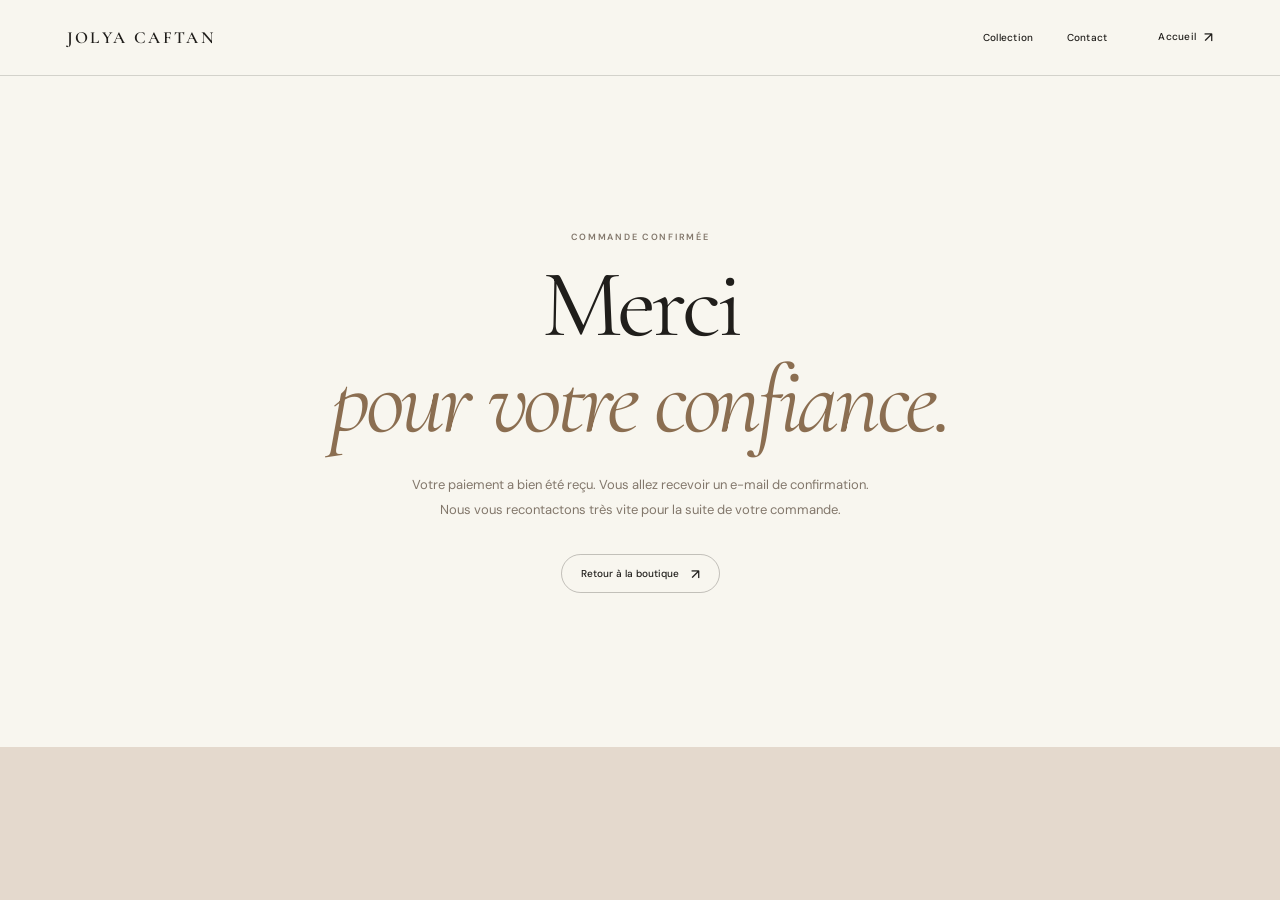
<file: merci.html>
<!DOCTYPE html>
<html lang="fr">
<head>
  <meta charset="UTF-8">
  <meta name="viewport" content="width=device-width, initial-scale=1">
  <meta name="theme-color" content="#e8dfd3">
  <meta name="robots" content="noindex">
  <title>Merci — JOLYA CAFTAN</title>
  <link rel="preconnect" href="https://fonts.googleapis.com">
  <link rel="preconnect" href="https://fonts.gstatic.com" crossorigin>
  <link href="https://fonts.googleapis.com/css2?family=Cormorant+Garamond:wght@400;500;600&family=DM+Sans:wght@400;500;600&display=swap" rel="stylesheet">
  <link rel="stylesheet" href="style.css">
</head>
<body>
  <header class="site-header">
    <a class="brand" href="index.html">JOLYA CAFTAN</a>
    <nav class="navigation" aria-label="Navigation principale">
      <a href="index.html#collection">Collection</a>
      <a href="index.html#contact">Contact</a>
    </nav>
    <a class="header-link" href="index.html">Accueil <span aria-hidden="true">↗</span></a>
  </header>

  <main class="thanks">
    <p class="eyebrow">Commande confirmée</p>
    <h1>Merci<br><em>pour votre confiance.</em></h1>
    <p>
      Votre paiement a bien été reçu. Vous allez recevoir un e-mail de
      confirmation. Nous vous recontactons très vite pour la suite de votre commande.
    </p>
    <a class="discover-button" href="index.html">Retour à la boutique <span aria-hidden="true">↗</span></a>
  </main>
</body>
</html>
</file>
<file: style.css>
/* =========================================
   JOLYA CAFTAN
   Editorial fashion — Collection Signature
   Ivoire, pierre, noir doux et champagne
   ========================================= */

:root {
  --page: #e4d9cd;
  --paper: #f8f6ef;
  --paper-dark: #eee8de;
  --ink: #201e1b;
  --muted: #82776b;
  --accent: #8b6e51;
  --line: rgba(32, 30, 27, 0.17);

  --serif: "Cormorant Garamond", Georgia, serif;
  --sans: "DM Sans", Arial, sans-serif;

  --gutter: clamp(20px, 5.2vw, 78px);
  --content-width: 1600px;
}

/* RESET */

* {
  box-sizing: border-box;
}

html {
  scroll-behavior: smooth;
  scroll-padding-top: 30px;
}

body {
  margin: 0;
  background: var(--page);
  color: var(--ink);
  font-family: var(--sans);
  font-size: 14px;
  line-height: 1.6;
  -webkit-font-smoothing: antialiased;
  text-rendering: optimizeLegibility;
}

img {
  display: block;
  width: 100%;
  height: 100%;
  object-fit: cover;
}

a {
  color: inherit;
  text-decoration: none;
}

button,
input,
textarea {
  font: inherit;
}

::selection {
  color: var(--paper);
  background: var(--accent);
}

/* =========================================
   HEADER — LOGO À GAUCHE, NAVIGATION À DROITE
   ========================================= */

.site-header {
  width: min(100%, var(--content-width));
  min-height: 76px;
  margin: 0 auto;
  padding: 0 var(--gutter);

  display: grid;
  grid-template-columns: 1fr auto auto;
  align-items: center;
  gap: clamp(22px, 4vw, 65px);

  background: var(--paper);
  border-bottom: 1px solid var(--line);
}

.brand {
  justify-self: start;
  font-family: var(--serif);
  font-size: 17px;
  font-weight: 600;
  letter-spacing: 0.14em;
  white-space: nowrap;
}

.navigation {
  display: flex;
  align-items: center;
  justify-content: center;
  gap: clamp(18px, 2.6vw, 38px);
}

.navigation a,
.header-link {
  font-size: 10px;
  font-weight: 500;
  letter-spacing: 0.025em;
  white-space: nowrap;
  transition: opacity 0.25s ease;
}

.navigation a:hover,
.header-link:hover {
  opacity: 0.55;
}

.header-link {
  display: inline-flex;
  align-items: center;
  gap: 8px;
}

.header-link span {
  font-size: 14px;
}

/* =========================================
   HERO — COMPOSITION ÉDITORIALE
   ========================================= */

.hero {
  position: relative;
  isolation: isolate;

  width: min(100%, var(--content-width));
  min-height: 760px;
  margin: 0 auto;
  padding: 25px var(--gutter) 32px;

  overflow: hidden;
  background: var(--paper);
}

.hero-topline {
  display: flex;
  align-items: center;
  justify-content: space-between;
  gap: 16px;

  color: var(--muted);
  font-size: 9px;
  font-weight: 500;
  letter-spacing: 0.12em;
  text-transform: uppercase;
}

.hero-heading {
  position: relative;
  z-index: 3;
  margin-top: clamp(80px, 11vw, 150px);
  pointer-events: none;
}

.eyebrow {
  margin: 0 0 12px;

  color: var(--muted);
  font-size: 9px;
  font-weight: 600;
  letter-spacing: 0.19em;
  line-height: 1.7;
  text-transform: uppercase;
}

.hero-heading .eyebrow {
  margin-left: 4px;
}

.hero-heading h1 {
  position: relative;
  z-index: 3;

  margin: 0;
  font-family: var(--serif);
  font-size: clamp(86px, 13.8vw, 190px);
  font-weight: 400;
  letter-spacing: -0.075em;
  line-height: 0.72;
  white-space: nowrap;
}

.hero-heading h1 span {
  display: block;
  margin-top: 0.16em;
  margin-left: clamp(35px, 9vw, 145px);

  font-size: 0.58em;
  font-style: italic;
  font-weight: 400;
  letter-spacing: -0.055em;
  line-height: 0.95;
}

/* Grande photo centrale */

.hero-visual {
  position: relative;
  z-index: 1;

  width: 79%;
  height: clamp(370px, 46vw, 570px);

  margin-top: clamp(-48px, -4.2vw, -22px);
  margin-left: 7%;

  overflow: hidden;
  background: #d9cabb;
}

.hero-visual img {
  object-position: center 43%;
  transition: transform 0.8s ease;
}

.hero-visual:hover img {
  transform: scale(1.015);
}

.image-note {
  position: absolute;
  right: 18px;
  bottom: 15px;
  z-index: 2;

  margin: 0;
  color: white;

  font-size: 8px;
  font-weight: 500;
  letter-spacing: 0.12em;
  text-align: right;
  text-shadow: 0 1px 8px rgba(0, 0, 0, 0.45);
  text-transform: uppercase;
}

/* Ligne sous la photo */

.hero-footer {
  position: absolute;
  right: var(--gutter);
  bottom: 31px;
  left: var(--gutter);
  z-index: 4;

  display: flex;
  align-items: flex-end;
  justify-content: space-between;
  gap: 20px;
}

.hero-caption .eyebrow {
  margin-bottom: 2px;
}

.hero-caption h2 {
  margin: 0;
  font-family: var(--serif);
  font-size: clamp(30px, 4vw, 48px);
  font-weight: 400;
  letter-spacing: -0.035em;
  line-height: 1;
}

.discover-button {
  display: inline-flex;
  align-items: center;
  justify-content: center;
  gap: 12px;

  min-height: 39px;
  padding: 0 19px;

  border: 1px solid rgba(32, 30, 27, 0.25);
  border-radius: 999px;
  background: transparent;

  font-size: 10px;
  font-weight: 500;
  white-space: nowrap;

  transition:
    background 0.25s ease,
    color 0.25s ease,
    border-color 0.25s ease;
}

.discover-button span {
  font-size: 14px;
}

.discover-button:hover {
  background: var(--ink);
  border-color: var(--ink);
  color: var(--paper);
}

/* =========================================
   COLLECTION — GRANDES PHOTOS, ESPACES AÉRÉS
   ========================================= */

.collection {
  width: min(100%, var(--content-width));
  margin: 0 auto;
  padding: clamp(90px, 12vw, 165px) var(--gutter);

  background: var(--paper);
  border-top: 1px solid var(--line);
}

.section-intro {
  max-width: 800px;
  margin: 0 0 clamp(48px, 7vw, 90px);
}

.section-intro .eyebrow {
  margin-bottom: 18px;
}

.section-intro h2 {
  margin: 0;

  font-family: var(--serif);
  font-size: clamp(52px, 7vw, 92px);
  font-weight: 400;
  letter-spacing: -0.045em;
  line-height: 0.95;
}

.section-intro h2 em {
  color: var(--accent);
  font-weight: 400;
}

.section-description {
  max-width: 410px;
  margin: 25px 0 0;

  color: var(--muted);
  font-size: 13px;
  line-height: 1.9;
}

.collection-grid {
  display: grid;
  grid-template-columns: repeat(3, minmax(0, 1fr));
  gap: clamp(18px, 3vw, 44px);
}

.collection-item {
  min-width: 0;
}

.collection-image {
  display: block;
  aspect-ratio: 3 / 4;
  overflow: hidden;
  background: var(--paper-dark);
}

.collection-image img {
  transition: transform 0.7s ease;
}

.collection-image:hover img {
  transform: scale(1.035);
}

.item-information {
  display: flex;
  align-items: flex-start;
  justify-content: space-between;
  gap: 12px;
  margin-top: 22px;
}

.item-category {
  margin: 0 0 8px;

  color: var(--muted);
  font-size: 9px;
  font-weight: 500;
  letter-spacing: 0.12em;
  text-transform: uppercase;
}

.item-information h3 {
  margin: 0;

  font-family: var(--serif);
  font-size: clamp(25px, 2.7vw, 37px);
  font-weight: 500;
  letter-spacing: -0.025em;
  line-height: 1.08;
}

.item-price {
  flex-shrink: 0;
  margin: 5px 0 0;

  font-size: 11px;
  font-weight: 500;
  white-space: nowrap;
}

.item-description {
  margin: 9px 0 0;

  color: var(--muted);
  font-size: 12px;
}

.text-link {
  display: inline-flex;
  align-items: center;
  gap: 12px;

  margin-top: 55px;
  padding-bottom: 7px;

  border-bottom: 1px solid var(--line);

  font-size: 10px;
  font-weight: 500;
  letter-spacing: 0.04em;
}

.text-link span {
  font-size: 14px;
}

/* =========================================
   MAISON — PHOTO ET TEXTE
   ========================================= */

.brand-story {
  display: grid;
  grid-template-columns: 1fr 1fr;
  align-items: stretch;

  width: min(100%, var(--content-width));
  margin: 0 auto;

  background: #e9dfd2;
}

.story-visual {
  min-height: 570px;
  overflow: hidden;
  background: #d8c7b6;
}

.story-visual img {
  transition: transform 0.8s ease;
}

.story-visual:hover img {
  transform: scale(1.02);
}

.story-content {
  display: flex;
  flex-direction: column;
  align-items: flex-start;
  justify-content: center;

  padding: clamp(38px, 7vw, 100px);
}

.story-content .eyebrow {
  margin-bottom: 20px;
}

.story-content h2 {
  margin: 0;

  font-family: var(--serif);
  font-size: clamp(45px, 5.5vw, 74px);
  font-weight: 400;
  letter-spacing: -0.045em;
  line-height: 0.98;
}

.story-content h2 em {
  color: var(--accent);
  font-weight: 400;
}

.story-content > p:not(.eyebrow) {
  max-width: 420px;
  margin: 25px 0 0;

  color: #655c51;
  font-size: 13px;
  line-height: 2;
}

.story-content .text-link {
  margin-top: 30px;
}

/* =========================================
   CONTACT
   ========================================= */

.contact {
  width: min(100%, var(--content-width));
  margin: 0 auto;
  padding: clamp(85px, 11vw, 145px) var(--gutter);

  background: #d8c6b3;
  text-align: center;
}

.contact .eyebrow {
  margin-bottom: 20px;
}

.contact h2 {
  margin: 0;

  font-family: var(--serif);
  font-size: clamp(45px, 6.5vw, 80px);
  font-weight: 400;
  letter-spacing: -0.04em;
  line-height: 1.02;
}

.contact h2 em {
  color: #72553e;
  font-weight: 400;
}

.contact > p:not(.eyebrow) {
  max-width: 480px;
  margin: 24px auto 30px;

  color: #65584b;
  font-size: 13px;
  line-height: 1.9;
}

/* =========================================
   FOOTER
   ========================================= */

.site-footer {
  width: min(100%, var(--content-width));
  margin: 0 auto;
  padding: 42px var(--gutter) 20px;

  background: var(--paper);
}

.footer-brand {
  display: inline-block;

  font-family: var(--serif);
  font-size: 26px;
  font-weight: 500;
  letter-spacing: 0.14em;
}

.footer-tagline {
  margin: 7px 0 22px;

  color: var(--muted);
  font-size: 12px;
}

.footer-navigation {
  display: flex;
  flex-wrap: wrap;
  gap: 22px;
  margin-bottom: 35px;
}

.footer-navigation a {
  font-size: 10px;
  transition: opacity 0.2s ease;
}

.footer-navigation a:hover {
  opacity: 0.55;
}

.footer-bottom {
  display: flex;
  align-items: center;
  justify-content: space-between;
  gap: 15px;

  padding-top: 17px;
  border-top: 1px solid var(--line);

  color: var(--muted);
  font-size: 10px;
}

/* ACCESSIBILITÉ */

:focus-visible {
  outline: 2px solid var(--accent);
  outline-offset: 4px;
}

@media (prefers-reduced-motion: reduce) {
  *,
  *::before,
  *::after {
    scroll-behavior: auto !important;
    transition-duration: 0.01ms !important;
  }
}

/* =========================================
   TABLETTES
   ========================================= */

@media (max-width: 900px) {
  .site-header {
    grid-template-columns: 1fr auto;
    gap: 18px;
    padding-top: 18px;
    padding-bottom: 18px;
  }

  .navigation {
    grid-column: 1 / -1;
    grid-row: 2;
    justify-content: center;
    flex-wrap: wrap;
    gap: 14px 25px;
  }

  .header-link {
    grid-column: 2;
    grid-row: 1;
  }

  .hero {
    min-height: 700px;
  }

  .hero-heading {
    margin-top: 115px;
  }

  .hero-heading h1 {
    font-size: clamp(83px, 14vw, 130px);
  }

  .hero-visual {
    width: 86%;
    height: 450px;
    margin-left: 4%;
  }

  .brand-story {
    grid-template-columns: 1fr 1fr;
  }

  .story-visual {
    min-height: 450px;
  }

  .story-content {
    padding: 38px;
  }
}

/* =========================================
   MOBILE
   ========================================= */

@media (max-width: 600px) {
  :root {
    --gutter: 18px;
  }

  body {
    font-size: 13px;
  }

  .site-header {
    min-height: 0;
    padding: 20px var(--gutter) 16px;
    gap: 16px 10px;
  }

  .brand {
    font-size: 16px;
    letter-spacing: 0.1em;
  }

  .navigation {
    gap: 12px 19px;
  }

  .navigation a,
  .header-link {
    font-size: 9px;
  }

  .header-link {
    gap: 4px;
  }

  .hero {
    min-height: 0;
    padding: 20px var(--gutter) 30px;
  }

  .hero-topline {
    gap: 12px;
    font-size: 7px;
    letter-spacing: 0.08em;
  }

  .hero-heading {
    margin-top: 95px;
  }

  .hero-heading .eyebrow {
    margin-bottom: 15px;
    font-size: 8px;
  }

  .hero-heading h1 {
    font-size: clamp(56px, 14.2vw, 85px);
    letter-spacing: -0.075em;
    line-height: 0.78;
  }

  .hero-heading h1 span {
    margin-top: 0.2em;
    margin-left: 7%;
    font-size: 0.62em;
    line-height: 0.95;
  }

  .hero-visual {
    width: 92%;
    height: auto;
    aspect-ratio: 4 / 5;
    margin-top: -3px;
    margin-left: 3%;
  }

  .hero-visual img {
    object-position: center 40%;
  }

  .image-note {
    right: 11px;
    bottom: 10px;
    max-width: 75%;
    font-size: 7px;
  }

  .hero-footer {
    position: static;
    margin-top: 20px;
    gap: 12px;
  }

  .hero-caption .eyebrow {
    margin-bottom: 5px;
    font-size: 7px;
  }

  .hero-caption h2 {
    font-size: 31px;
  }

  .discover-button {
    min-height: 36px;
    padding: 0 13px;
    gap: 7px;
    font-size: 9px;
  }

  .collection {
    padding-top: 76px;
    padding-bottom: 76px;
  }

  .section-intro {
    margin-bottom: 35px;
  }

  .section-intro h2 {
    font-size: clamp(43px, 11vw, 62px);
    line-height: 0.99;
  }

  .section-description {
    margin-top: 18px;
    font-size: 12px;
  }

  .collection-grid {
    grid-template-columns: 1fr;
    gap: 38px;
  }

  .collection-image {
    aspect-ratio: 4 / 5;
  }

  .item-information {
    margin-top: 17px;
  }

  .item-information h3 {
    font-size: 30px;
  }

  .text-link {
    margin-top: 35px;
  }

  .brand-story {
    grid-template-columns: 1fr;
  }

  .story-visual {
    min-height: 0;
    aspect-ratio: 4 / 5;
  }

  .story-content {
    padding: 52px var(--gutter) 60px;
  }

  .story-content h2 {
    font-size: clamp(46px, 11vw, 63px);
  }

  .story-content > p:not(.eyebrow) {
    font-size: 12px;
  }

  .contact {
    padding: 76px var(--gutter);
  }

  .contact h2 {
    font-size: clamp(42px, 10vw, 58px);
  }

  .contact > p:not(.eyebrow) {
    font-size: 12px;
  }

  .site-footer {
    padding: 34px var(--gutter) 18px;
  }

  .footer-brand {
    font-size: 24px;
  }

  .footer-navigation {
    gap: 17px;
    margin-bottom: 27px;
  }

  .footer-bottom {
    align-items: flex-start;
    flex-direction: column;
    gap: 7px;
  }
}

/* PETITS ÉCRANS */

@media (max-width: 360px) {
  .brand {
    font-size: 14px;
  }

  .navigation {
    gap: 11px 14px;
  }

  .hero-heading h1 {
    font-size: 52px;
  }

  .hero-caption h2 {
    font-size: 27px;
  }

  .discover-button {
    padding: 0 10px;
  }
}

/* =========================================
   BOUTIQUE — ACHAT, ÉPUISÉ, CONTACTS
   ========================================= */

.collection-empty {
  grid-column: 1 / -1;
  margin: 0;
  color: var(--muted);
  font-size: 13px;
}

.collection-image {
  position: relative;
}

.sold-out-badge {
  position: absolute;
  top: 14px;
  left: 14px;
  padding: 6px 12px;
  border-radius: 999px;
  background: var(--paper);
  font-size: 9px;
  font-weight: 600;
  letter-spacing: 0.14em;
  text-transform: uppercase;
}

.is-sold-out .collection-image img {
  opacity: 0.6;
}

.item-actions {
  display: flex;
  flex-wrap: wrap;
  align-items: center;
  gap: 18px;
  margin-top: 18px;
}

.buy-button {
  display: inline-flex;
  align-items: center;
  gap: 10px;
  min-height: 39px;
  padding: 0 20px;
  border: 1px solid var(--ink);
  border-radius: 999px;
  background: var(--ink);
  color: var(--paper);
  font-size: 10px;
  font-weight: 500;
  letter-spacing: 0.04em;
  transition: background 0.25s ease, color 0.25s ease;
}

.buy-button span {
  font-size: 14px;
}

.buy-button:hover {
  background: transparent;
  color: var(--ink);
}

.buy-button.is-disabled {
  border-color: var(--line);
  background: transparent;
  color: var(--muted);
  cursor: not-allowed;
}

.item-question {
  padding-bottom: 3px;
  border-bottom: 1px solid var(--line);
  color: var(--muted);
  font-size: 10px;
}

.contact-links {
  display: flex;
  flex-wrap: wrap;
  justify-content: center;
  gap: 12px;
}

/* Page de remerciement après paiement */

.thanks {
  width: min(100%, var(--content-width));
  min-height: 70vh;
  margin: 0 auto;
  padding: clamp(90px, 12vw, 160px) var(--gutter);
  background: var(--paper);
  text-align: center;
}

.thanks h1 {
  margin: 0;
  font-family: var(--serif);
  font-size: clamp(48px, 8vw, 96px);
  font-weight: 400;
  letter-spacing: -0.045em;
  line-height: 1;
}

.thanks h1 em {
  color: var(--accent);
}

.thanks p:not(.eyebrow) {
  max-width: 480px;
  margin: 24px auto 32px;
  color: var(--muted);
  font-size: 13px;
  line-height: 1.9;
}
</file>
